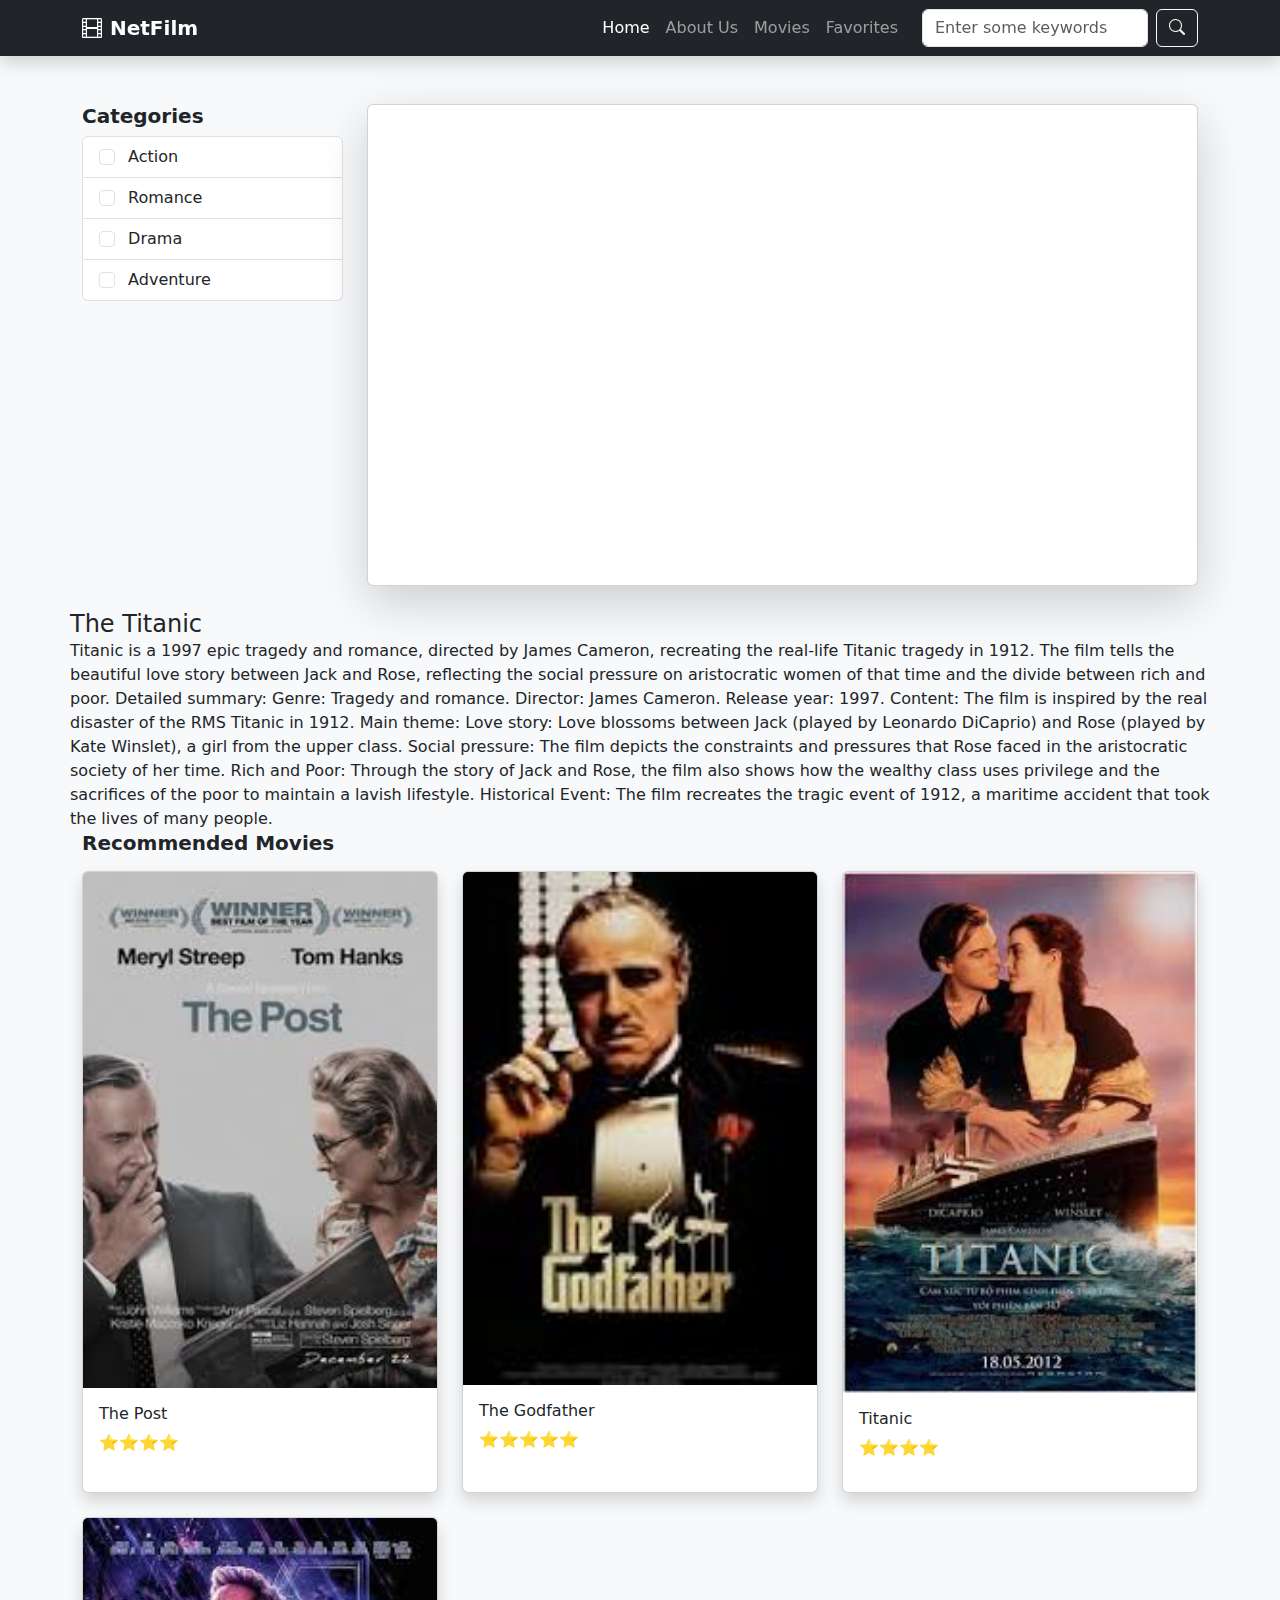
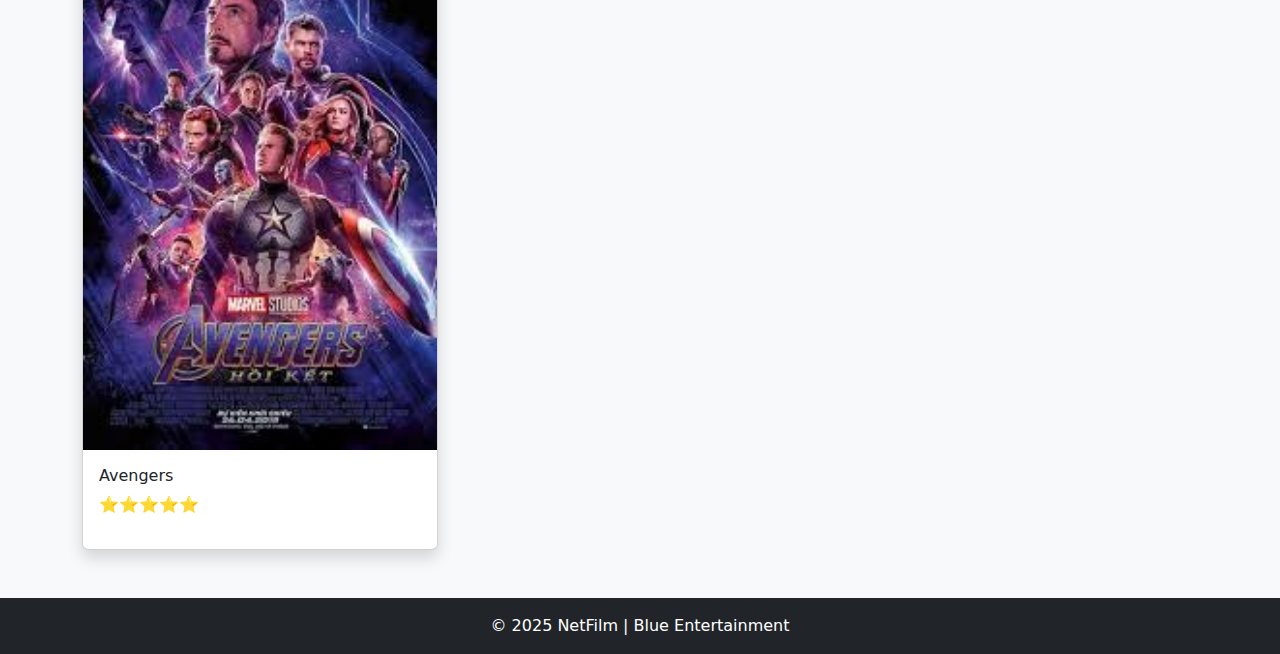
<file: index.html>
<!DOCTYPE html>
<html lang="en">
<head>
  <meta charset="UTF-8">
  <meta name="viewport" content="width=device-width, initial-scale=1.0">
  <title>NetFilm - Home</title>
  <link href="https://cdn.jsdelivr.net/npm/bootstrap@5.3.3/dist/css/bootstrap.min.css" rel="stylesheet">
  <link rel="stylesheet" href="style.css">
  <link rel="stylesheet" href="https://cdn.jsdelivr.net/npm/bootstrap-icons/font/bootstrap-icons.css">
</head>
<body>

<!-- 🔹 Navbar -->
<nav class="navbar navbar-expand-lg navbar-dark bg-dark sticky-top shadow">
  <div class="container">
    <a class="navbar-brand fw-bold d-flex align-items-center" href="index.html">
      <i class="bi bi-film me-2"></i> NetFilm
    </a>
    <button class="navbar-toggler" type="button" data-bs-toggle="collapse" data-bs-target="#navbarNav">
      <span class="navbar-toggler-icon"></span>
    </button>
    <div class="collapse navbar-collapse" id="navbarNav">
      <ul class="navbar-nav ms-auto">
        <li class="nav-item"><a class="nav-link active" href="index.html">Home</a></li>
        <li class="nav-item"><a class="nav-link" href="about.html">About Us</a></li>
        <li class="nav-item"><a class="nav-link" href="movies.html">Movies</a></li>
        <li class="nav-item"><a class="nav-link" href="favorites.html">Favorites</a></li>
      </ul>
      <form class="d-flex ms-3" role="search">
        <input id="searchInput" class="form-control me-2" type="search" placeholder="Enter some keywords">
        <button class="btn btn-outline-light" type="button"><i class="bi bi-search"></i></button>
      </form>
    </div>
  </div>
</nav>

<!-- 🔹 Main Content -->
<div class="container my-5">
  <div class="row">
    <!-- Sidebar -->
    <div class="col-md-3 mb-4">
      <h5 class="fw-bold">Categories</h5>
      <div id="categoryFilters" class="list-group">
        <label class="list-group-item"><input class="form-check-input me-2" type="checkbox" value="Action"> Action</label>
        <label class="list-group-item"><input class="form-check-input me-2" type="checkbox" value="Romance"> Romance</label>
        <label class="list-group-item"><input class="form-check-input me-2" type="checkbox" value="Drama"> Drama</label>
        <label class="list-group-item"><input class="form-check-input me-2" type="checkbox" value="Adventure"> Adventure</label>
      </div>
    </div>

    <!-- Movies -->
  <div class="col-md-9">
  <div class="card shadow-lg p-3 mb-4">
    <div class="ratio ratio-16x9">
      <iframe src="https://www.youtube.com/embed/I7c1etV7D7g" title="The Titanic Trailer" allowfullscreen></iframe>
    </div>
  </div>
</div>
        <div class="card-body">
          <h4 class="card-title">The Titanic</h4>
          <p class="card-text">Titanic is a 1997 epic tragedy and romance, directed by James Cameron, recreating the real-life Titanic tragedy in 1912. The film tells the beautiful love story between Jack and Rose, reflecting the social pressure on aristocratic women of that time and the divide between rich and poor.
Detailed summary:
Genre: Tragedy and romance.
Director: James Cameron.
Release year: 1997.
Content: The film is inspired by the real disaster of the RMS Titanic in 1912.
Main theme:
Love story: Love blossoms between Jack (played by Leonardo DiCaprio) and Rose (played by Kate Winslet), a girl from the upper class.
Social pressure: The film depicts the constraints and pressures that Rose faced in the aristocratic society of her time.
Rich and Poor: Through the story of Jack and Rose, the film also shows how the wealthy class uses privilege and the sacrifices of the poor to maintain a lavish lifestyle.
Historical Event: The film recreates the tragic event of 1912, a maritime accident that took the lives of many people.</p>
        </div>
      </div>

      <h5 class="fw-bold mb-3">Recommended Movies</h5>
      <div id="movieList" class="row row-cols-1 row-cols-md-3 g-4">
        <div class="col movie-card" data-title="The Post" data-category="Drama">
          <div class="card h-100 shadow">
            <img src="[data-uri]" class="card-img-top" alt="The Post">
            <div class="card-body">
              <h6 class="card-title">The Post</h6>
              <p class="text-warning">⭐⭐⭐⭐</p>
            </div>
          </div>
        </div>
        <div class="col movie-card" data-title="The Godfather" data-category="Drama">
          <div class="card h-100 shadow">
            <img src="[data-uri]" class="card-img-top" alt="The Godfather">
            <div class="card-body">
              <h6 class="card-title">The Godfather</h6>
              <p class="text-warning">⭐⭐⭐⭐⭐</p>
            </div>
          </div>
        </div>
        <div class="col movie-card" data-title="Titanic" data-category="Romance">
          <div class="card h-100 shadow">
            <img src="[data-uri]" class="card-img-top" alt="Titanic">
            <div class="card-body">
              <h6 class="card-title">Titanic</h6>
              <p class="text-warning">⭐⭐⭐⭐</p>
            </div>
          </div>
        </div>
        <div class="col movie-card" data-title="Avengers" data-category="Action">
          <div class="card h-100 shadow">
            <img src="[data-uri]" class="card-img-top" alt="Avengers">
            <div class="card-body">
              <h6 class="card-title">Avengers</h6>
              <p class="text-warning">⭐⭐⭐⭐⭐</p>
            </div>
          </div>
        </div>
      </div>
    </div>
  </div>
</div>

<!-- 🔹 Footer -->
<footer class="bg-dark text-white text-center py-3 mt-5">
  <p class="mb-0">© 2025 NetFilm | Blue Entertainment</p>
</footer>

<script src="https://cdn.jsdelivr.net/npm/bootstrap@5.3.3/dist/js/bootstrap.bundle.min.js"></script>
<script src="script.js"></script>
</body>
</html>
</file>
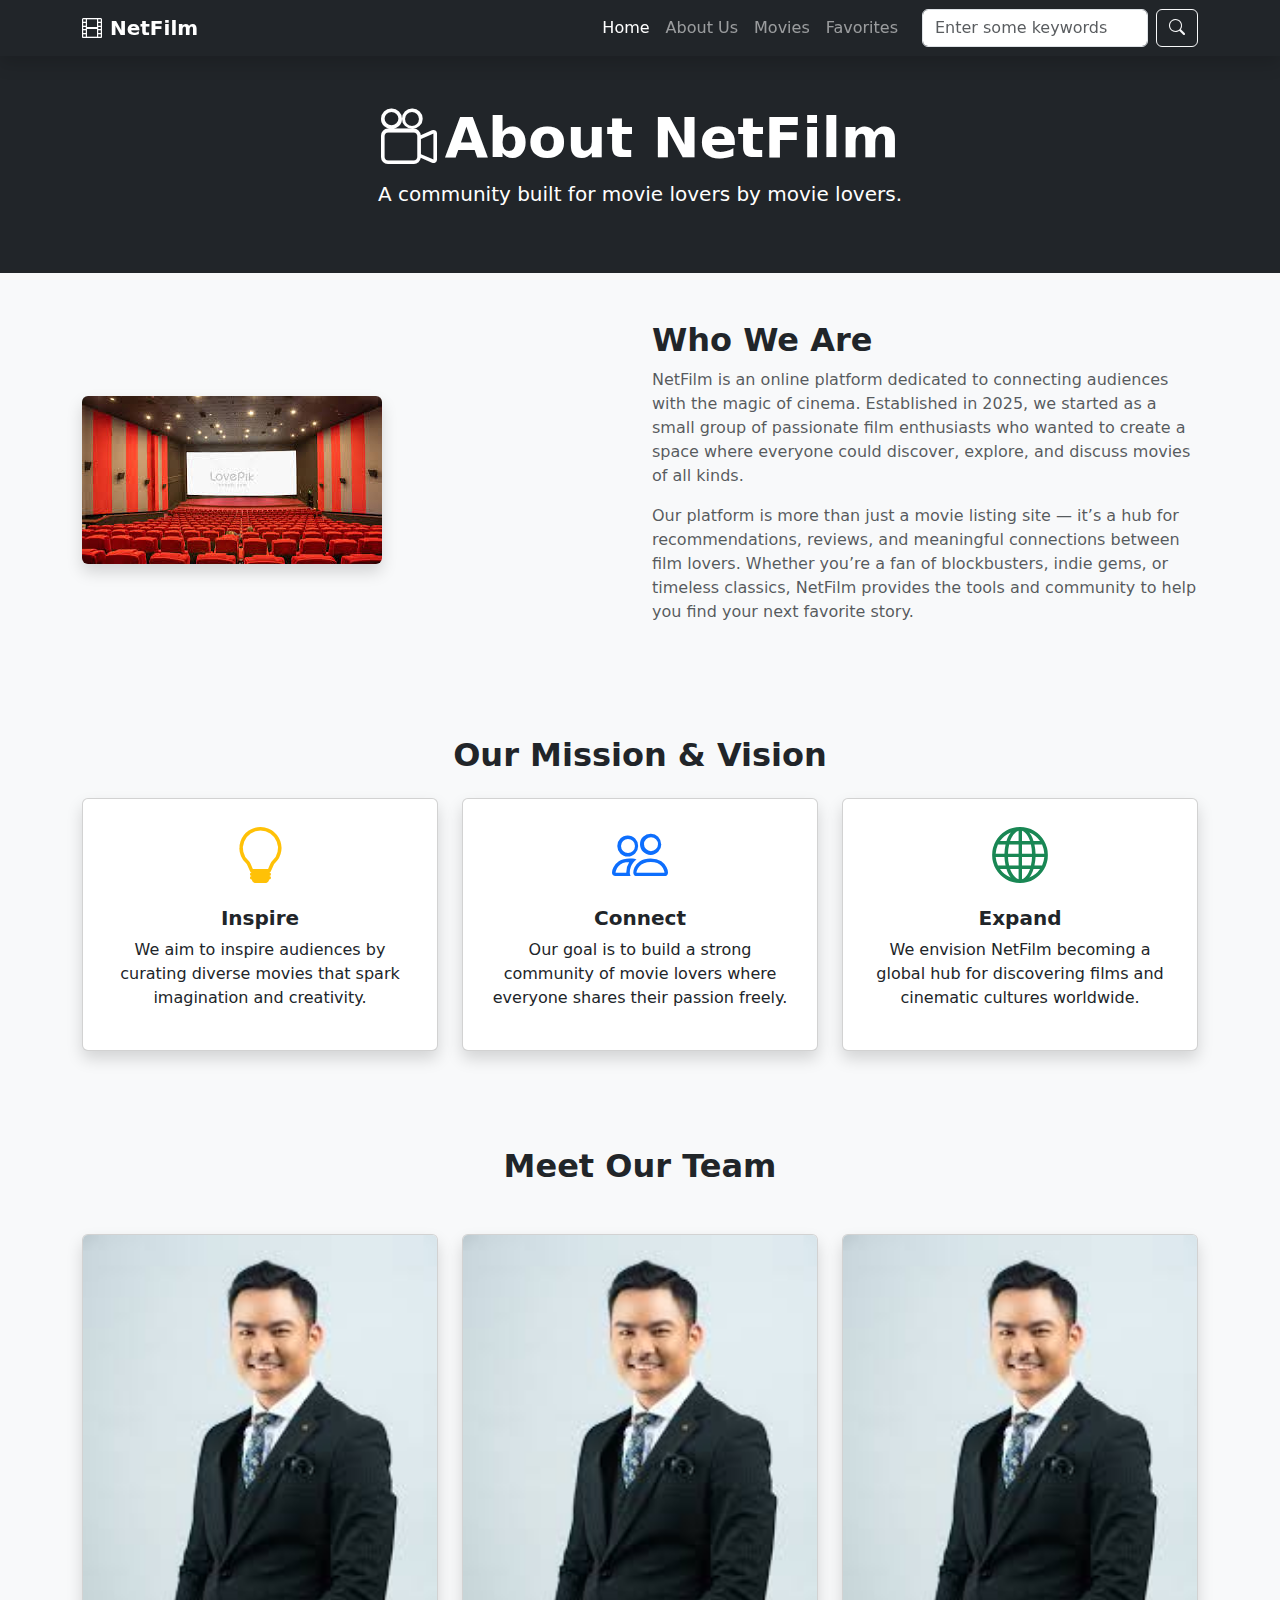
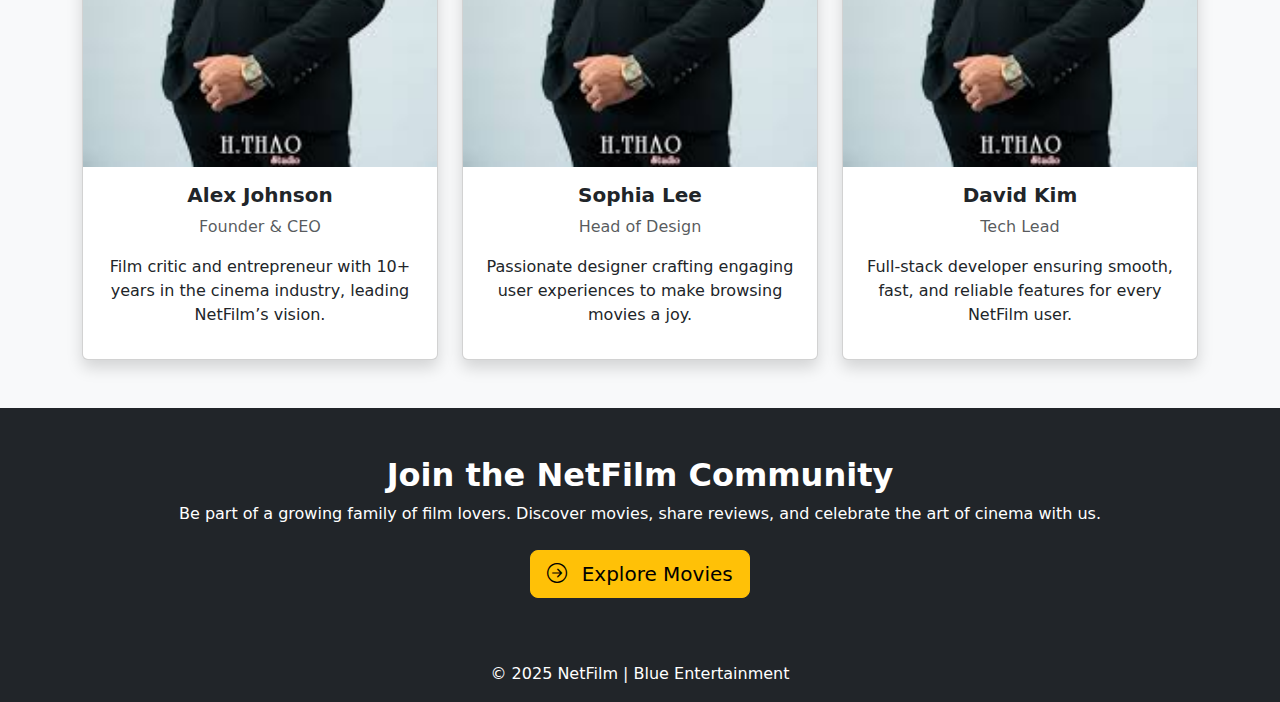
<file: about.html>
<!DOCTYPE html>
<html lang="en">
<head>
  <meta charset="UTF-8">
  <meta name="viewport" content="width=device-width, initial-scale=1.0">
  <title>About Us - NetFilm</title>
  <link href="https://cdn.jsdelivr.net/npm/bootstrap@5.3.3/dist/css/bootstrap.min.css" rel="stylesheet">
  <link rel="stylesheet" href="style.css">
  <link rel="stylesheet" href="https://cdn.jsdelivr.net/npm/bootstrap-icons/font/bootstrap-icons.css">
</head>
<body>

<!-- Navbar -->
<nav class="navbar navbar-expand-lg navbar-dark bg-dark sticky-top shadow">
  <div class="container">
    <a class="navbar-brand fw-bold d-flex align-items-center" href="index.html">
      <i class="bi bi-film me-2"></i> NetFilm
    </a>
    <button class="navbar-toggler" type="button" data-bs-toggle="collapse" data-bs-target="#navbarNav">
      <span class="navbar-toggler-icon"></span>
    </button>
    <div class="collapse navbar-collapse" id="navbarNav">
      <ul class="navbar-nav ms-auto">
        <li class="nav-item"><a class="nav-link active" href="index.html">Home</a></li>
        <li class="nav-item"><a class="nav-link" href="about.html">About Us</a></li>
        <li class="nav-item"><a class="nav-link" href="movies.html">Movies</a></li>
        <li class="nav-item"><a class="nav-link" href="favorites.html">Favorites</a></li>
      </ul>
      <form class="d-flex ms-3" role="search">
        <input id="searchInput" class="form-control me-2" type="search" placeholder="Enter some keywords">
        <button class="btn btn-outline-light" type="button"><i class="bi bi-search"></i></button>
      </form>
    </div>
  </div>
</nav>

<!-- Hero Section -->
<header class="bg-dark text-white text-center py-5">
  <div class="container">
    <h1 class="fw-bold display-4"><i class="bi bi-camera-reels me-2"></i>About NetFilm</h1>
    <p class="lead">A community built for movie lovers by movie lovers.</p>
  </div>
</header>

<!-- About Intro -->
<section class="container py-5">
  <div class="row align-items-center">
    <div class="col-md-6">
      <img src="[data-uri]" alt="Cinema" class="img-fluid rounded shadow">
    
    </div>
    <div class="col-md-6">
      <h2 class="fw-bold">Who We Are</h2>
      <p class="text-muted">
        NetFilm is an online platform dedicated to connecting audiences with the magic of cinema. 
        Established in 2025, we started as a small group of passionate film enthusiasts who wanted 
        to create a space where everyone could discover, explore, and discuss movies of all kinds.
      </p>
      <p class="text-muted">
        Our platform is more than just a movie listing site — it’s a hub for recommendations, reviews, 
        and meaningful connections between film lovers. Whether you’re a fan of blockbusters, indie gems, 
        or timeless classics, NetFilm provides the tools and community to help you find your next favorite story.
      </p>
    </div>
  </div>
</section>

<!-- Mission & Vision -->
<section class="bg-light py-5">
  <div class="container text-center">
    <h2 class="fw-bold mb-4">Our Mission & Vision</h2>
    <div class="row g-4">
      <div class="col-md-4">
        <div class="card shadow h-100 p-4">
          <i class="bi bi-lightbulb display-4 text-warning mb-3"></i>
          <h5 class="fw-bold">Inspire</h5>
          <p>We aim to inspire audiences by curating diverse movies that spark imagination and creativity.</p>
        </div>
      </div>
      <div class="col-md-4">
        <div class="card shadow h-100 p-4">
          <i class="bi bi-people display-4 text-primary mb-3"></i>
          <h5 class="fw-bold">Connect</h5>
          <p>Our goal is to build a strong community of movie lovers where everyone shares their passion freely.</p>
        </div>
      </div>
      <div class="col-md-4">
        <div class="card shadow h-100 p-4">
          <i class="bi bi-globe display-4 text-success mb-3"></i>
          <h5 class="fw-bold">Expand</h5>
          <p>We envision NetFilm becoming a global hub for discovering films and cinematic cultures worldwide.</p>
        </div>
      </div>
    </div>
  </div>
</section>

<!-- Our Team -->
<section class="container py-5">
  <h2 class="fw-bold text-center mb-5">Meet Our Team</h2>
  <div class="row g-4">
    <div class="col-md-4">
      <div class="card text-center shadow h-100">
        <img src="[data-uri]" class="card-img-top" alt="Team Member">
        <div class="card-body">
          <h5 class="fw-bold">Alex Johnson</h5>
          <p class="text-muted">Founder & CEO</p>
          <p>Film critic and entrepreneur with 10+ years in the cinema industry, leading NetFilm’s vision.</p>
        </div>
      </div>
    </div>
    <div class="col-md-4">
      <div class="card text-center shadow h-100">
        <img src="[data-uri]" class="card-img-top" alt="Team Member">
        <div class="card-body">
          <h5 class="fw-bold">Sophia Lee</h5>
          <p class="text-muted">Head of Design</p>
          <p>Passionate designer crafting engaging user experiences to make browsing movies a joy.</p>
        </div>
      </div>
    </div>
    <div class="col-md-4">
      <div class="card text-center shadow h-100">
        <img src="[data-uri]" class="card-img-top" alt="Team Member">
        <div class="card-body">
          <h5 class="fw-bold">David Kim</h5>
          <p class="text-muted">Tech Lead</p>
          <p>Full-stack developer ensuring smooth, fast, and reliable features for every NetFilm user.</p>
        </div>
      </div>
    </div>
  </div>
</section>

<!-- Call to Action -->
<section class="bg-dark text-white text-center py-5">
  <div class="container">
    <h2 class="fw-bold">Join the NetFilm Community</h2>
    <p class="mb-4">Be part of a growing family of film lovers. Discover movies, share reviews, and celebrate the art of cinema with us.</p>
    <a href="movies.html" class="btn btn-warning btn-lg"><i class="bi bi-arrow-right-circle me-2"></i> Explore Movies</a>
  </div>
</section>

<!-- Footer -->
<footer class="bg-dark text-white text-center py-3 mt-0">
  <p class="mb-0">© 2025 NetFilm | Blue Entertainment</p>
</footer>

<script src="https://cdn.jsdelivr.net/npm/bootstrap@5.3.3/dist/js/bootstrap.bundle.min.js"></script>
<script src="script.js"></script>
</body>
</html>
</file>
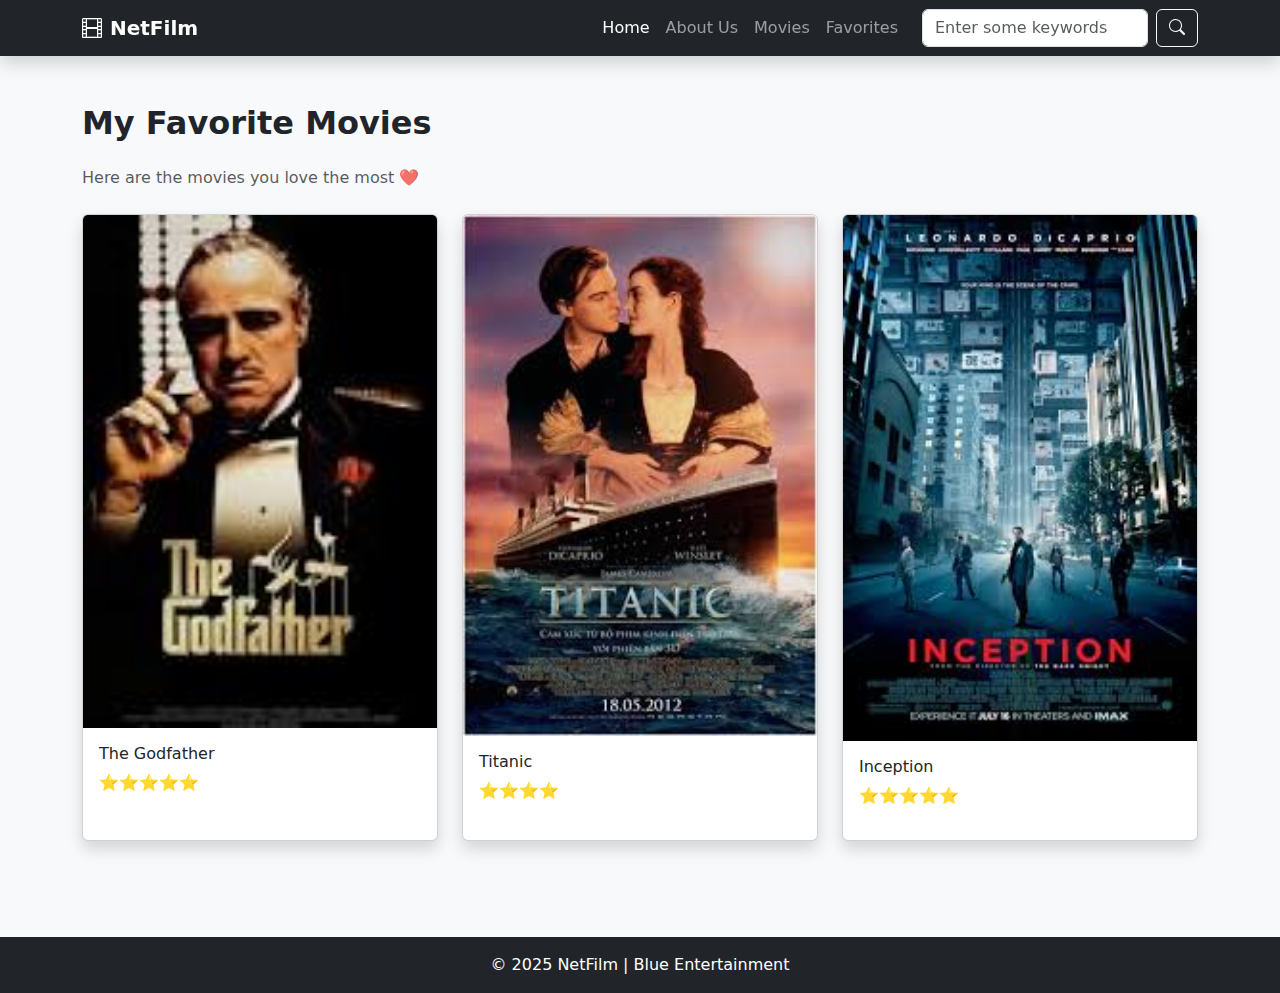
<file: favorites.html>
<!DOCTYPE html>
<html lang="en">
<head>
  <meta charset="UTF-8">
  <meta name="viewport" content="width=device-width, initial-scale=1.0">
  <title>Favorites - NetFilm</title>
  <link href="https://cdn.jsdelivr.net/npm/bootstrap@5.3.3/dist/css/bootstrap.min.css" rel="stylesheet">
  <link rel="stylesheet" href="style.css">
  <link rel="stylesheet" href="https://cdn.jsdelivr.net/npm/bootstrap-icons/font/bootstrap-icons.css">
</head>
<body>

<!-- Navbar -->
<nav class="navbar navbar-expand-lg navbar-dark bg-dark sticky-top shadow">
  <div class="container">
    <a class="navbar-brand fw-bold d-flex align-items-center" href="index.html">
      <i class="bi bi-film me-2"></i> NetFilm
    </a>
    <button class="navbar-toggler" type="button" data-bs-toggle="collapse" data-bs-target="#navbarNav">
      <span class="navbar-toggler-icon"></span>
    </button>
    <div class="collapse navbar-collapse" id="navbarNav">
      <ul class="navbar-nav ms-auto">
        <li class="nav-item"><a class="nav-link active" href="index.html">Home</a></li>
        <li class="nav-item"><a class="nav-link" href="about.html">About Us</a></li>
        <li class="nav-item"><a class="nav-link" href="movies.html">Movies</a></li>
        <li class="nav-item"><a class="nav-link" href="favorites.html">Favorites</a></li>
      </ul>
      <form class="d-flex ms-3" role="search">
        <input id="searchInput" class="form-control me-2" type="search" placeholder="Enter some keywords">
        <button class="btn btn-outline-light" type="button"><i class="bi bi-search"></i></button>
      </form>
    </div>
  </div>
</nav>

<!-- Content -->
<div class="container py-5">
  <h2 class="fw-bold mb-4">My Favorite Movies</h2>
  <p class="text-muted mb-4">Here are the movies you love the most ❤️</p>

  <div class="row row-cols-1 row-cols-md-3 g-4">
    <div class="col">
      <div class="card h-100 shadow">
        <img src="[data-uri]" class="card-img-top" alt="The Godfather">
        <div class="card-body">
          <h6 class="card-title">The Godfather</h6>
          <p class="text-warning">⭐⭐⭐⭐⭐</p>
        </div>
      </div>
    </div>
    <div class="col">
      <div class="card h-100 shadow">
            <img src="[data-uri]" class="card-img-top" alt="Titanic">
        <div class="card-body">
          <h6 class="card-title">Titanic</h6>
          <p class="text-warning">⭐⭐⭐⭐</p>
        </div>
      </div>
    </div>
    <div class="col">
      <div class="card h-100 shadow">
          <img src="[data-uri]" class="card-img-top" alt="Inception">

        <div class="card-body">
          <h6 class="card-title">Inception</h6>
          <p class="text-warning">⭐⭐⭐⭐⭐</p>
        </div>
      </div>
    </div>
  </div>
</div>

<!-- Footer -->
<footer class="bg-dark text-white text-center py-3 mt-5">
  <p class="mb-0">© 2025 NetFilm | Blue Entertainment</p>
</footer>

<script src="https://cdn.jsdelivr.net/npm/bootstrap@5.3.3/dist/js/bootstrap.bundle.min.js"></script>
<script src="script.js"></script>
</body>
</html>
</file>
<file: style.css>
body {
  background-color: #f8f9fa;
}

.movie-card {
  transition: transform 0.3s ease, box-shadow 0.3s ease;
}
.movie-card:hover {
  transform: scale(1.05);
  box-shadow: 0 8px 20px rgba(0,0,0,0.2);
}
.movie-poster {
  border-radius: 10px;
}
</file>
